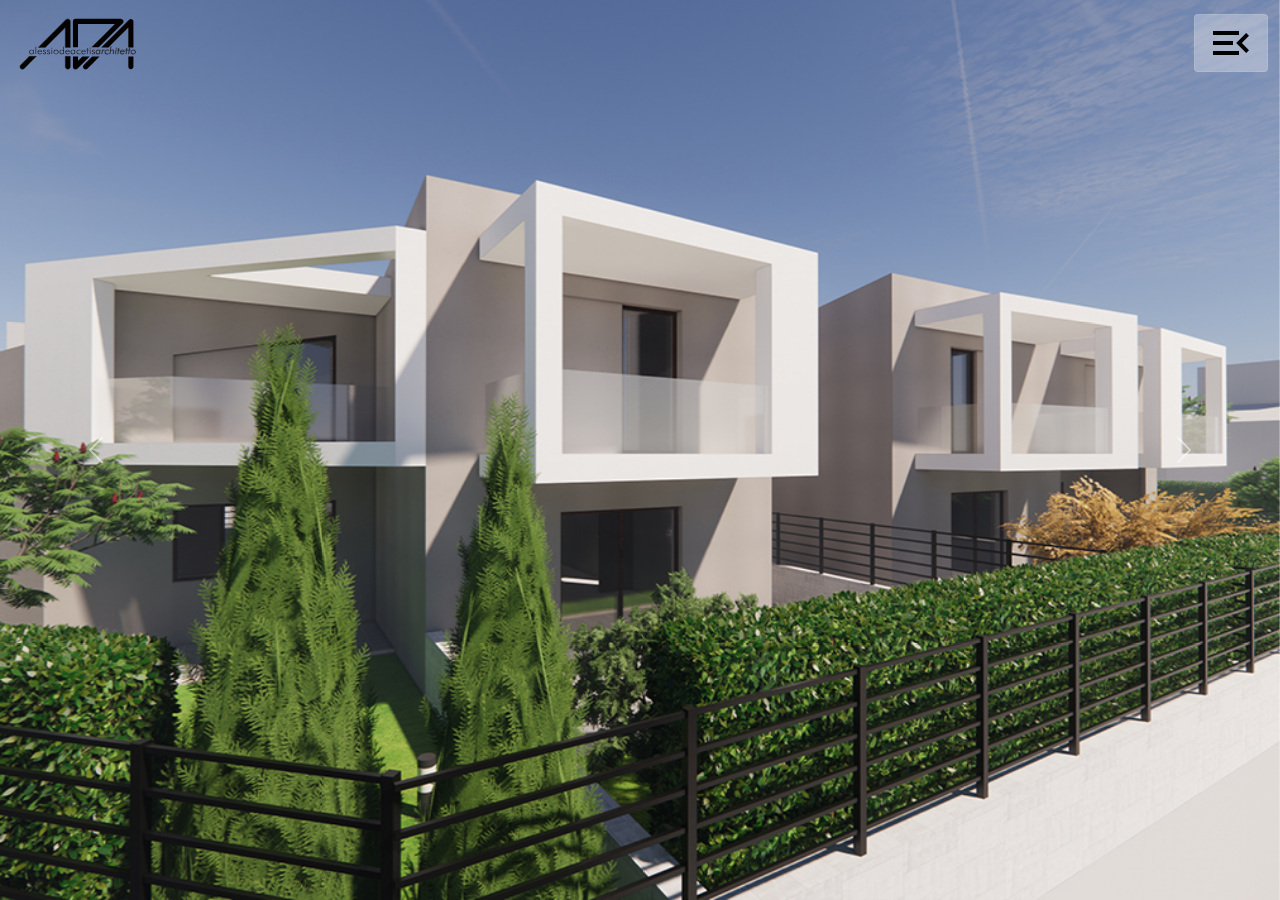
<file: index.html>
<!doctype html>
<html lang="it">
  <head>
    <meta charset="utf-8">
    <meta name="viewport" content="width=device-width, initial-scale=1">
    
    <!--<link href="https://cdn.jsdelivr.net/npm/bootstrap@5.1.1/dist/css/bootstrap.min.css" rel="stylesheet" integrity="sha384-F3w7mX95PdgyTmZZMECAngseQB83DfGTowi0iMjiWaeVhAn4FJkqJByhZMI3AhiU" crossorigin="anonymous">
    -->
    <link rel="stylesheet" type="text/css" href="bootstrap/css/bootstrap.css">
    <link rel="stylesheet" type="text/css" href="css/index.css">
    <link rel="preconnect" href="https://fonts.googleapis.com">
    <link rel="preconnect" href="https://fonts.gstatic.com" crossorigin>
    <link href="https://fonts.googleapis.com/css2?family=Montserrat:wght@500&display=swap" rel="stylesheet">
    <title>studio ADA</title>
  </head>
<body>
<!-------------------------------  NAVBAR  -------------------------------------->
    <nav id="miaNavbar" class="navbar navbar-dark bg-dark fixed-top">
        <div class="container-fluid">
          <a class="navbar-brand" href="index.html">
            <img src="images/Logo ADA.svg" width="140" class="me-3"></a>
          <button class="navbar-toggler" type="button" data-bs-toggle="offcanvas" data-bs-target="#offcanvasNavbar" aria-controls="offcanvasNavbar">
            <img src="images/icons/menu.svg">
          </button>
          <div class="offcanvas offcanvas-end" tabindex="-1" id="offcanvasNavbar" aria-labelledby="offcanvasNavbarLabel">
            <div class="offcanvas-header">
              <h5 class="offcanvas-title" id="offcanvasNavbarLabel">STUDIO ADA</h5>
              <button type="button" class="btn-close btn-close-white text-reset" data-bs-dismiss="offcanvas" aria-label="Close"></button>
            </div>
            <div class="offcanvas-body">
              <ul class="navbar-nav justify-content-end flex-grow-1 pe-3">
                <li class="nav-item">
                  <a class="nav-link active" aria-current="page" href="index.html">HOME</a>
                </li>
                <li class="nav-item">
                  <a class="nav-link" href="projects.html">PROGETTI</a>
                </li>
                <li class="nav-item">
                    <a class="nav-link" href="about.html">STUDIO</a>
                </li>
                <li class="nav-item">
                    <a class="nav-link" href="contacts.html">CONTATTI</a>
                </li>
            </div>
          </div>
        </div>
      </nav>

<!-------------------------------  CAROUSEL  -------------------------------------->
<div id="carouselExampleFade" class="carousel slide carousel-fade" data-bs-ride="carousel">
    <div class="carousel-inner">
      <div class="carousel-item active">
        <img src="images/land5.jpg" class="d-block w-100" alt="not found">
      </div>
      <div class="carousel-item">
        <img src="images/land2.jpg" class="d-block w-100" alt="not found">
      </div>
      <div class="carousel-item">
        <img src="images/land3.jpg" class="d-block w-100" alt="not found">
      </div>
      <div class="carousel-item">
        <img src="images/land4.jpg" class="d-block w-100" alt="not found">
      </div>
    </div>
    <button class="carousel-control-prev" type="button" data-bs-target="#carouselExampleFade" data-bs-slide="prev">
      <span class="carousel-control-prev-icon" aria-hidden="true"></span>
      <span class="visually-hidden">Previous</span>
    </button>
    <button class="carousel-control-next" type="button" data-bs-target="#carouselExampleFade" data-bs-slide="next">
      <span class="carousel-control-next-icon" aria-hidden="true"></span>
      <span class="visually-hidden">Next</span>
    </button>
  </div>

<!------------------------------- FOOTER   --------------------------------------------->
<div id="footer" class="container-fluid">
    <h2>Studio di Architettura ADA</h2>
    <h4>Architetto Alessio De Acetis</h4>
    <a class="contacts" href="https://goo.gl/maps/tKF3xkt3KVui4APU7"><img src="images/icons/IconMap.svg">Piazzale dello sport, 6, 00040, Marino(RM)</a>
    <a class="contacts" href="tel:0688653454"><img src="images/icons/IconCall.svg">0688653454</a>
    <a class="contacts" href="tel:3470730661"><img src="images/icons/IconPhone.svg">3470730661</a>
    <a class="contacts" href="mailto:Alessiodeacetis@libero.it"><img src="images/icons/IconEmail.svg">Alessiodeacetis@libero.it</a>
    <!-- <a href="#"><img class="social" src="images/icons/instagram.png"></a> -->
    <a href="https://it-it.facebook.com/people/ADASTUDIO/100063597727096/"><img class="social" src="images/icons/facebook.png"></a>
    <!-- <a href="#"><img class="social" src="images/icons/youtube.png"></a> -->
    <a href="https://wa.me/393470730661"><img class="social" src="images/icons/whatsapp.png"></a>
</div>

    <script src="bootstrap/js/bootstrap.bundle.js"></script>

  </body>
</html>
</file>
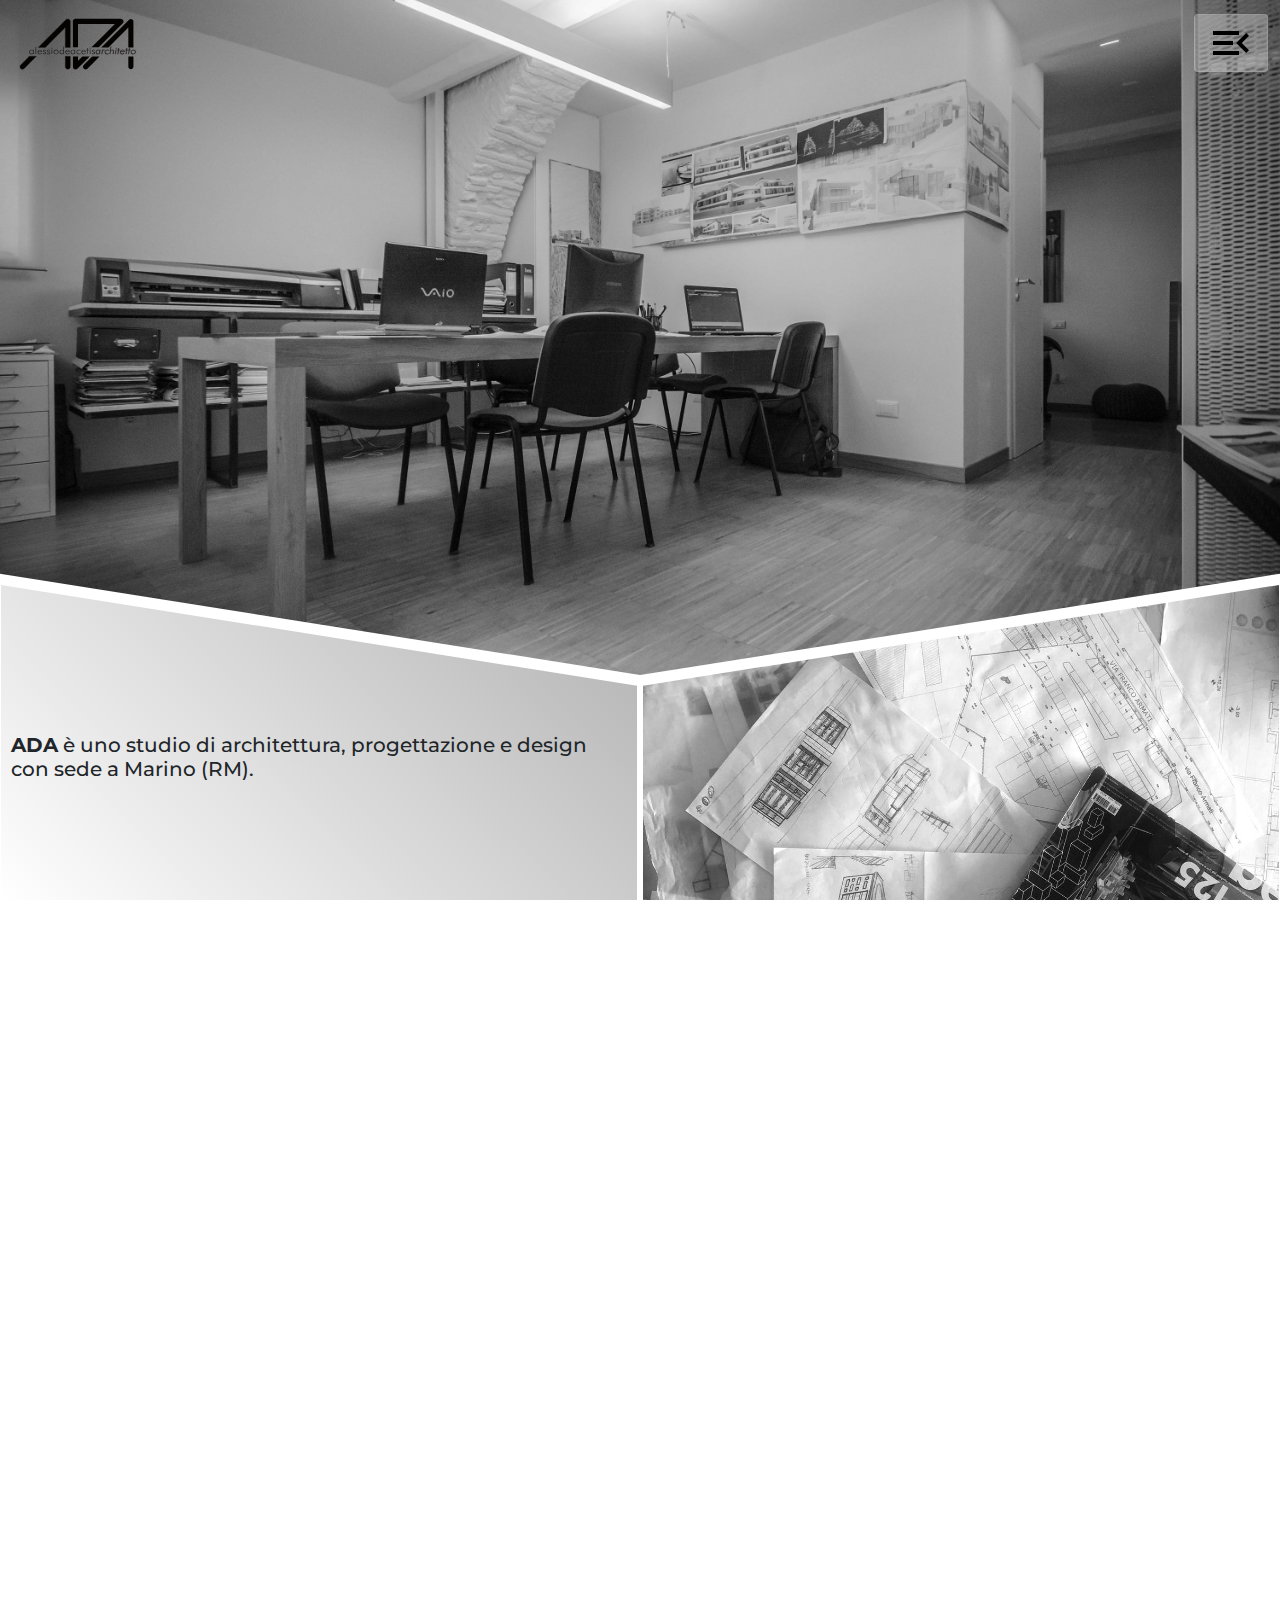
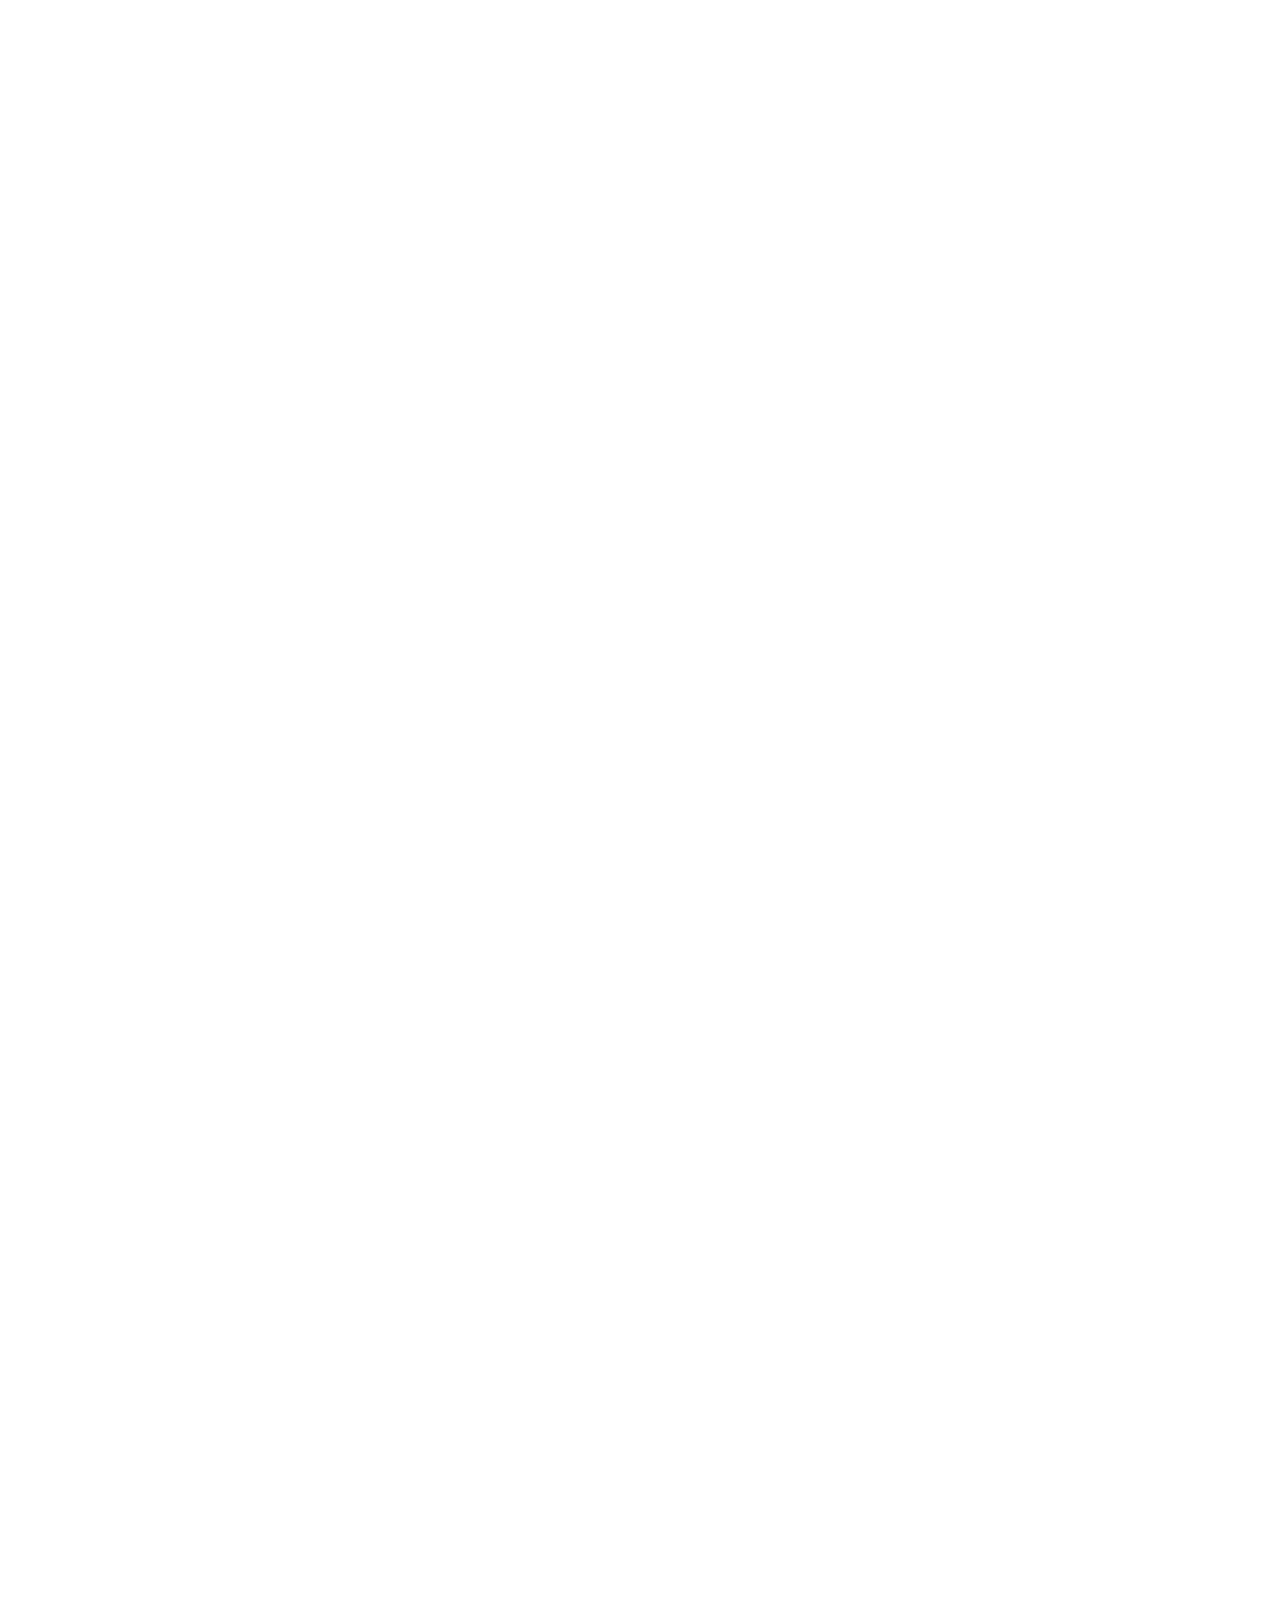
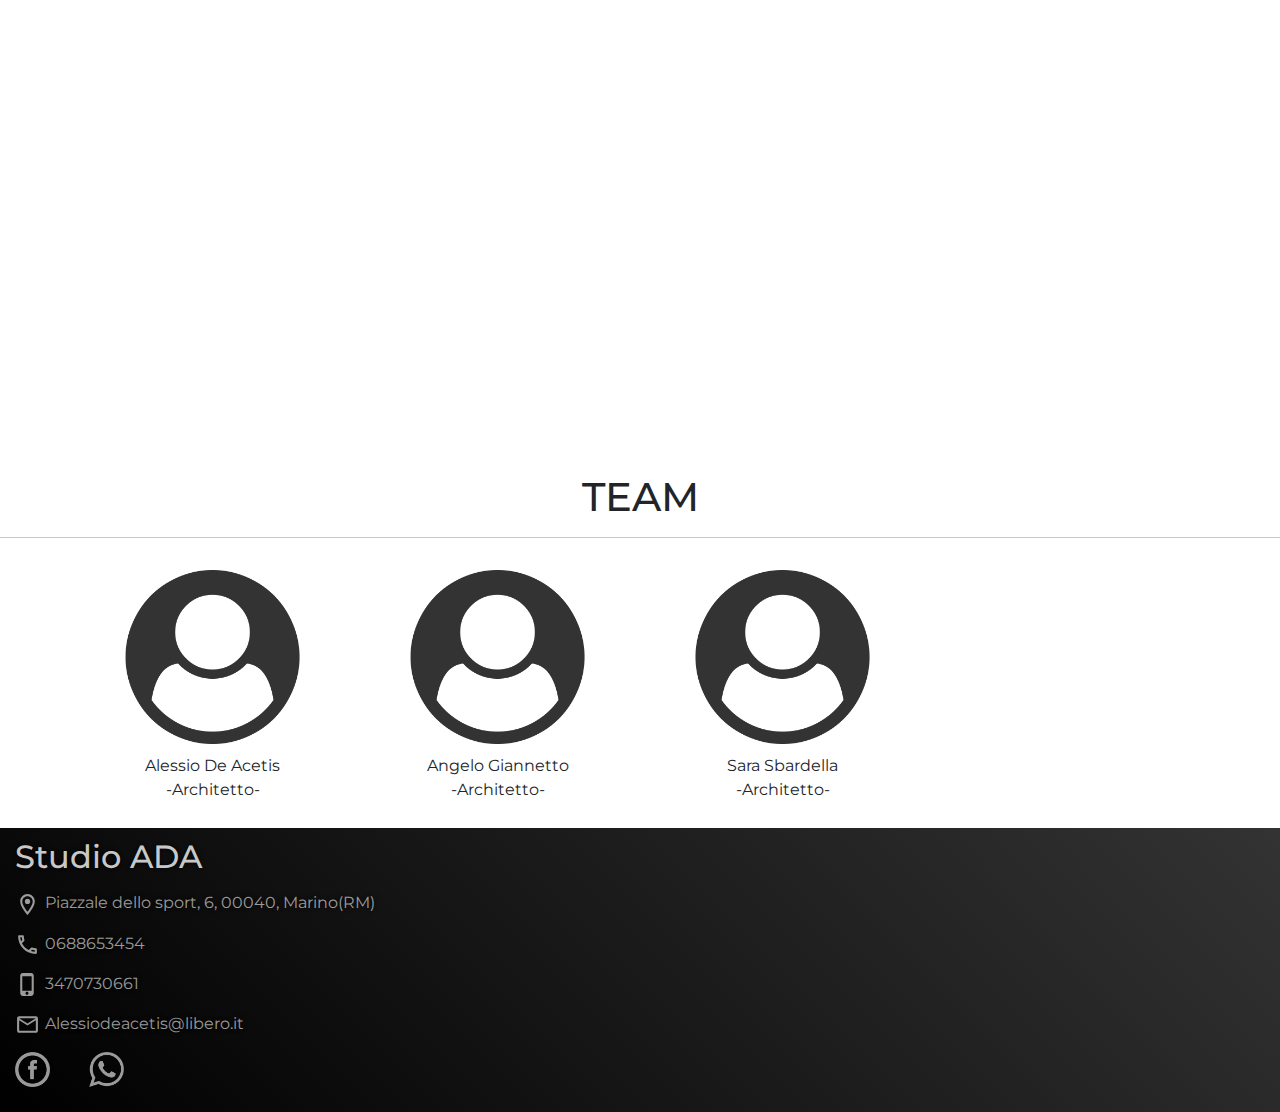
<file: about.html>
<!doctype html>
<html lang="it">
  <head>
    <meta charset="utf-8">
    <meta name="viewport" content="width=device-width, initial-scale=1">
    
    <link rel="stylesheet" type="text/css" href="bootstrap/css/bootstrap.css">
    <link rel="stylesheet" type="text/css" href="css/about.css">
    <link rel="preconnect" href="https://fonts.googleapis.com">
    <link rel="preconnect" href="https://fonts.gstatic.com" crossorigin>
    <link href="https://fonts.googleapis.com/css2?family=Montserrat:wght@500&display=swap" rel="stylesheet">

    <title>studio ADA</title>
  </head>
<body>
<!-------------------------------  NAVBAR  -------------------------------------->
<nav id="miaNavbar" class="navbar navbar-dark bg-dark fixed-top">
  <div class="container-fluid">
    <a class="navbar-brand" href="index.html">
      <img src="images/Logo ADA.svg" width="140" class="me-3"></a>
    <button class="navbar-toggler" type="button" data-bs-toggle="offcanvas" data-bs-target="#offcanvasNavbar" aria-controls="offcanvasNavbar">
      <img src="images/icons/menu.svg">
    </button>
    <div class="offcanvas offcanvas-end" tabindex="-1" id="offcanvasNavbar" aria-labelledby="offcanvasNavbarLabel">
      <div class="offcanvas-header">
        <h5 class="offcanvas-title" id="offcanvasNavbarLabel">STUDIO ADA</h5>
        <button type="button" class="btn-close btn-close-white text-reset" data-bs-dismiss="offcanvas" aria-label="Close"></button>
      </div>
      <div class="offcanvas-body">
        <ul class="navbar-nav justify-content-end flex-grow-1 pe-3">
          <li class="nav-item">
            <a class="nav-link" aria-current="page" href="index.html">HOME</a>
          </li>
          <li class="nav-item">
            <a class="nav-link" href="projects.html">PROGETTI</a>
          </li>
          <li class="nav-item">
              <a class="nav-link active" href="about.html">STUDIO</a>
          </li>
          <li class="nav-item">
              <a class="nav-link" href="contacts.html">CONTATTI</a>
          </li>
      </div>
    </div>
  </div>
</nav>

<!--------------MAIN------------------>
<div class="container-fluid" id="banner"></div>
<section id="presentazione-container">
  <div id="presentazione-sx">
    <h5><strong>ADA</strong> è uno studio di architettura, progettazione e design con sede a Marino (RM).</h5>
  </div>  
  <div id="presentazione-dx"></div>  
</section>

  <article class="description scrolling">
  <p>
    L’architetto Alessio De Acetis  ha fondato lo studio nel 2010 
    con la convinzione che l'architettura fosse una disciplina globale.
    <br>
    <br>
    Lo studio è composto da un team di professionisti che lavora insieme allo
     sviluppo di progetti unici e riconoscibili.
    Dopo 10 anni di esperienza e più di 100 progetti siamo specializzati nella
     progettazione di case, ville e appartamenti; ristrutturazioni interne ed esterne.
    <br>
    <br>
    <strong>Ci concentriamo sulla qualità di una emozione, da scoprire in 
      uno spazio tra materia, luce, colori e natura.</strong>
  </p>
  </article>

  <article class="description scrolling">
  <p>
    L’ Architettura è, per noi, una disciplina completa e centrale per l’uomo. Ogni aspetto 
    che ci circonda è Architettura ed è per questo che ne studiamo tutti i parametri progettuali
     e architettonici per raggiungere la migliore <strong>armonia, coerenza e semplicità</strong>.
     <br><br>
    La nostra identità è legata alla qualità delle nostre realizzazioni; ci concentriamo sui
     dettagli e la cura dello sviluppo completo dell’idea.
     <br>
     <strong>Ciò che nasce solo come un'idea, con impegno e perseveranza, 
       si sviluppa fino a diventare una realtà, uno spazio o un oggetto</strong>. 
      <br><br>
    Nei nostri progetti poniamo attenzione agli aspetti ambientali quali la posizione geografica,
     il percorso del sole, la disponibilità di risorse naturali come il vento, l’acqua e il verde.
      Inoltre poniamo particolare attenzione al rispetto delle tradizioni locali per creare architetture
       dall'alto livello di comfort. Inseriamo Il verde nei progetti come parte integrante in quanto 
       qualifica e rende sostenibile un fabbricato di qualsiasi dimensione, rendendo il costruito meno 
       impattante e garantendo una qualità architettonica-progettuale.
  </p>
  </article>

  <article class= "container-lg description-3D scrolling">
    <img src="images/studio3.jpg" width="100%">
      <p>Utilizziamo metodi efficienti per comunicare le nostre idee e le nostre realizzazioni come
        i modelli 3D, strumento indispensabile per i clienti al fine di comprendere
        l’architettura in realizzazione. Inoltre forniamo dei video che permettono di avere
        una visione a 360° del progetto e consentono di verificarne l'insieme in tutte le sue parti.
      </p>
  </article>

  <section id="team">
    <h1>TEAM</h1>
    <hr>
    <div class="container-lg">
      <div class="row">
        <div class="col-6 col-md-4 col-lg-3 my-3">
          <div class="container-lavoratore">
          <img src="images/placeholder utente.png" width=100% alt="img not found">
          <p>Alessio De Acetis <br> -Architetto-</p>
          </div>
        </div>
        
        <div class="col-6 col-md-4 col-lg-3 my-3">
          <div class="container-lavoratore">
          <img src="images/placeholder utente.png" width=100% alt="img not found">
          <p>Angelo Giannetto <br> -Architetto-</p>
          </div>
        </div>
        <div class="col-6 col-md-4 col-lg-3 my-3">
          <div class="container-lavoratore">
          <img src="images/placeholder utente.png" width=100% alt="img not found">
          <p>Sara Sbardella<br> -Architetto-</p>
          </div>
        </div>

        <!--
        <div class="col-6 col-md-4 col-lg-3 my-3">
          <div class="container-lavoratore">
          <img src="images/placeholder utente.png" width=100% alt="img not found">
          <p>Architetto Alessio De Acetis</p>
          </div>
        </div>
        <div class="col-6 col-md-4 col-lg-3 my-3">
          <div class="container-lavoratore">
          <img src="images/placeholder utente.png" width=100% alt="img not found">
          <p>Architetto Alessio De Acetis</p>
          </div>
        </div>
        <div class="col-6 col-md-4 col-lg-3 my-3">
          <div class="container-lavoratore">
          <img src="images/placeholder utente.png" width=100% alt="img not found">
          <p>Architetto Alessio De Acetis</p>
          </div>
        </div>
      </div>
    </div>

    -->
    
  </section>


  <div id="footer" class="container-fluid">
    <h2>Studio ADA</h2>
    <a class="contacts" href="https://goo.gl/maps/tKF3xkt3KVui4APU7"><img src="images/icons/IconMap.svg">Piazzale dello sport, 6, 00040, Marino(RM)</a>
    <a class="contacts" href="tel:0688653454"><img src="images/icons/IconCall.svg">0688653454</a>
    <a class="contacts" href="tel:3470730661"><img src="images/icons/IconPhone.svg">3470730661</a>
    <a class="contacts" href="mailto:Alessiodeacetis@libero.it"><img src="images/icons/IconEmail.svg">Alessiodeacetis@libero.it</a>
    <!-- <a href="#"><img class="social" src="images/icons/instagram.png"></a> -->
    <a href="https://it-it.facebook.com/people/ADASTUDIO/100063597727096/"><img class="social" src="images/icons/facebook.png"></a>
    <!-- <a href="#"><img class="social" src="images/icons/youtube.png"></a> -->
    <a href="https://wa.me/393470730661"><img class="social" src="images/icons/whatsapp.png"></a>
</div>


  <script src="bootstrap/js/bootstrap.bundle.js"></script>
  <script src="js/navbar-scroll.js"></script>
  <script src="js/scroll-animation.js"></script>

</body>
</html>
</file>
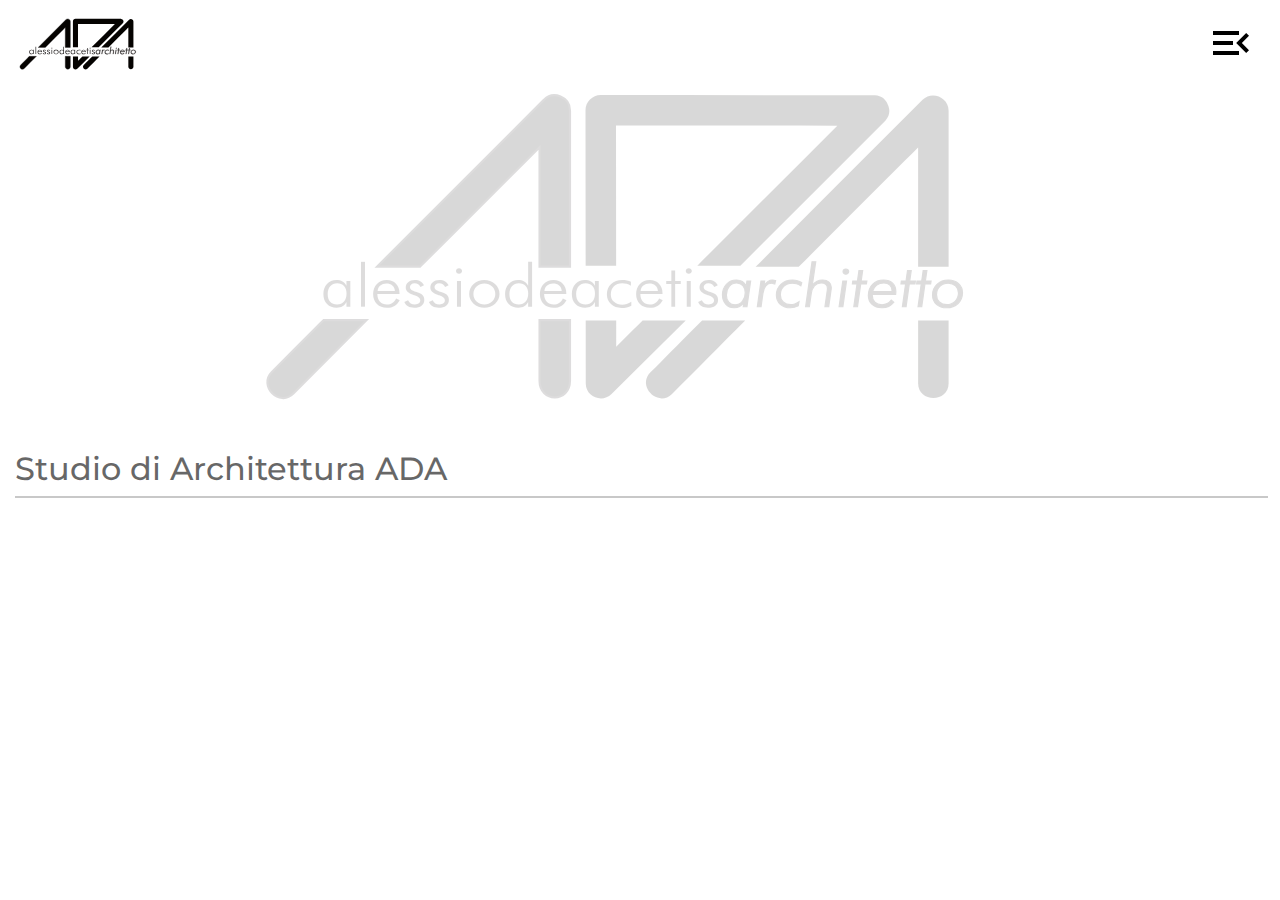
<file: contacts.html>
<!doctype html>
<html lang="it">
  <head>
    <meta charset="utf-8">
    <meta name="viewport" content="width=device-width, initial-scale=1">
    
    <link rel="stylesheet" type="text/css" href="bootstrap/css/bootstrap.css">
    <link rel="stylesheet" type="text/css" href="css/contacts.css">
    <link rel="preconnect" href="https://fonts.googleapis.com">
    <link rel="preconnect" href="https://fonts.gstatic.com" crossorigin>
    <link href="https://fonts.googleapis.com/css2?family=Montserrat:wght@500&display=swap" rel="stylesheet">

    <title>studio ADA</title>
  </head>
<body>
<!-------------------------------  NAVBAR  -------------------------------------->
<nav id="miaNavbar" class="navbar navbar-dark bg-dark fixed-top">
  <div class="container-fluid">
    <a class="navbar-brand" href="index.html">
      <img src="images/Logo ADA.svg" width="140" class="me-3"></a>
    <button class="navbar-toggler" type="button" data-bs-toggle="offcanvas" data-bs-target="#offcanvasNavbar" aria-controls="offcanvasNavbar">
      <img src="images/icons/menu.svg">
    </button>
    <div class="offcanvas offcanvas-end" tabindex="-1" id="offcanvasNavbar" aria-labelledby="offcanvasNavbarLabel">
      <div class="offcanvas-header">
        <h5 class="offcanvas-title" id="offcanvasNavbarLabel">STUDIO ADA</h5>
        <button type="button" class="btn-close btn-close-white text-reset" data-bs-dismiss="offcanvas" aria-label="Close"></button>
      </div>
      <div class="offcanvas-body">
        <ul class="navbar-nav justify-content-end flex-grow-1 pe-3">
          <li class="nav-item">
            <a class="nav-link" aria-current="page" href="index.html">HOME</a>
          </li>
          <li class="nav-item">
            <a class="nav-link" href="projects.html">PROGETTI</a>
          </li>
          <li class="nav-item">
              <a class="nav-link" href="about.html">STUDIO</a>
          </li>
          <li class="nav-item">
              <a class="nav-link active" href="contacts.html">CONTATTI</a>
          </li>
      </div>
    </div>
  </div>
</nav>


  <div class="container-fluid" id="spacer">
     <img src="images/Logo ADA.svg" alt="immagine non trovata">
  </div>

<!------------------------------- CARD   --------------------------------------------->
<div id="footer" class="container-fluid">
    <h2>Studio di Architettura ADA</h2>
    <hr id="line">
    <div id="innerFooter">
      <a class="contacts" href="https://goo.gl/maps/tKF3xkt3KVui4APU7"><img src="images/icons/NeroIconMap.svg">Piazzale dello sport, 6, 00040, Marino(RM)</a>
      <a class="contacts" href="tel:0688653454"><img src="images/icons/NeroIconCall.svg">0688653454</a>
      <a class="contacts" href="tel:3470730661"><img src="images/icons/NeroIconPhone.svg">3470730661</a>
      <a class="contacts" href="mailto:Alessiodeacetis@libero.it"><img src="images/icons/NeroIconEmail.svg">Alessiodeacetis@libero.it</a>
      <!-- <a href="#"><img class="social" src="images/icons/Neroinstagram.png"></a> -->
      <a href="https://it-it.facebook.com/people/ADASTUDIO/100063597727096/"><img class="social" src="images/icons/Nerofacebook.png"></a>
      <!-- <a href="#"><img class="social" src="images/icons/Neroyoutube.png"></a> -->
      <a href="https://wa.me/393470730661"><img class="social" src="images/icons/Nerowhatsapp.png"></a>
    </div>
    
    </div>
</div>

    <script src="bootstrap/js/bootstrap.bundle.js"></script>

  </body>
</html>
</file>
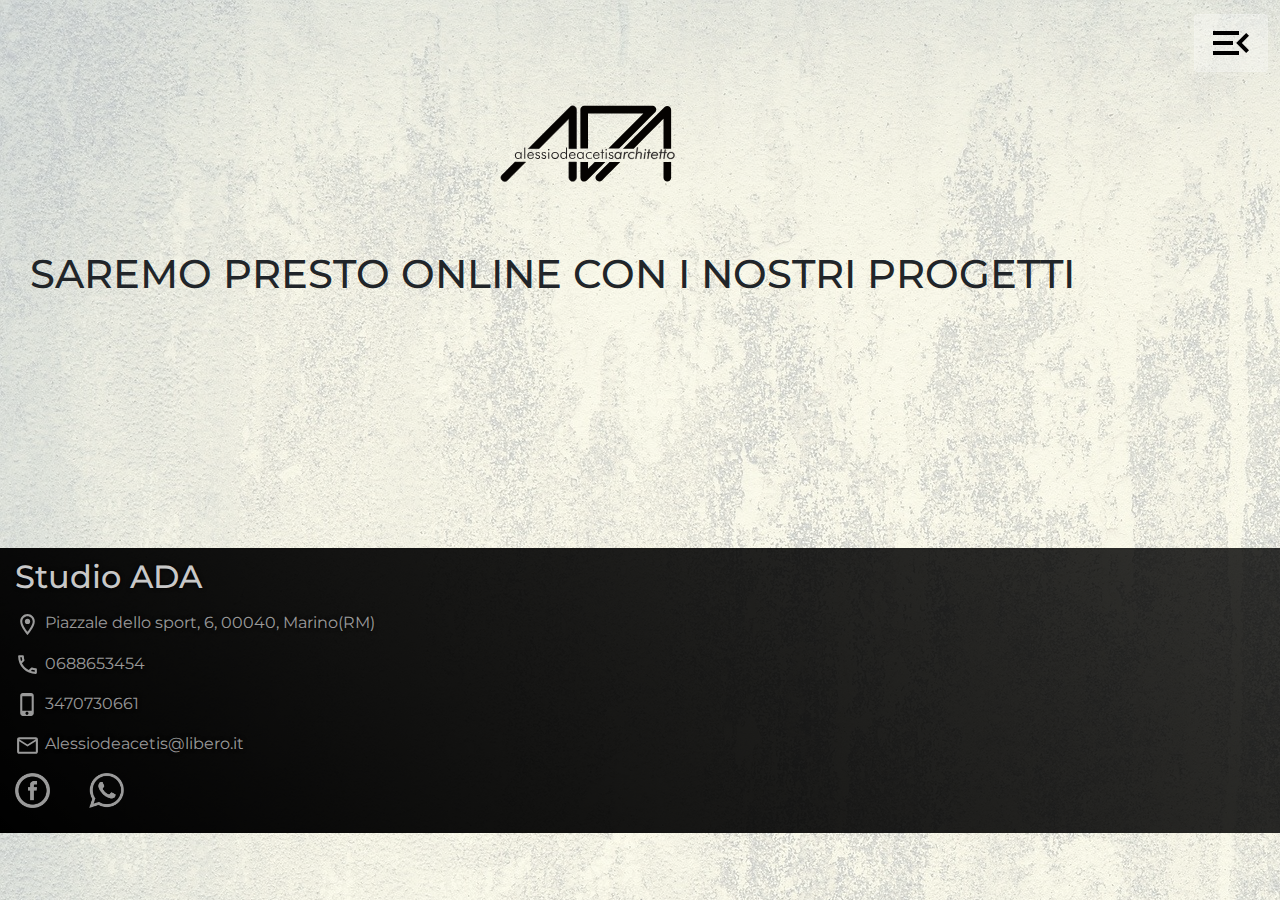
<file: projects.html>
<!doctype html>
<html lang="it">
  <head>
    <meta charset="utf-8">
    <meta name="viewport" content="width=device-width, initial-scale=1">
    
    <link rel="stylesheet" type="text/css" href="bootstrap/css/bootstrap.css">
    <link rel="stylesheet" type="text/css" href="css/projects.css">
    <link rel="preconnect" href="https://fonts.googleapis.com">
    <link rel="preconnect" href="https://fonts.gstatic.com" crossorigin>
    <link href="https://fonts.googleapis.com/css2?family=Montserrat:wght@500&display=swap" rel="stylesheet">

    <title>studio ADA</title>
  </head>
<body>
<!----------  NAVBAR---------------->
<nav id="miaNavbar" class="navbar navbar-dark bg-dark fixed-top">
  <div class="container-fluid">
    <a class="navbar-brand" href="index.html">
      <img class="logo" src="images/Logo ADA.svg" width="140" class="me-3"></a>
    <button class="navbar-toggler" type="button" data-bs-toggle="offcanvas" data-bs-target="#offcanvasNavbar" aria-controls="offcanvasNavbar">
      <img src="images/icons/menu.svg">
    </button>
    <div class="offcanvas offcanvas-end" tabindex="-1" id="offcanvasNavbar" aria-labelledby="offcanvasNavbarLabel">
      <div class="offcanvas-header">
        <h5 class="offcanvas-title" id="offcanvasNavbarLabel">STUDIO ADA</h5>
        <button type="button" class="btn-close btn-close-white text-reset" data-bs-dismiss="offcanvas" aria-label="Close"></button>
      </div>
      <div class="offcanvas-body">
        <ul class="navbar-nav justify-content-end flex-grow-1 pe-3">
          <li class="nav-item">
            <a class="nav-link" aria-current="page" href="index.html">HOME</a>
          </li>
          <li class="nav-item">
            <a class="nav-link active" href="projects.html">PROGETTI</a>
          </li>
          <li class="nav-item">
              <a class="nav-link" href="about.html">STUDIO</a>
          </li>
          <li class="nav-item">
              <a class="nav-link" href="contacts.html">CONTATTI</a>
          </li>
      </div>
    </div>
  </div>
</nav>
<!----------  PROJECTS ---------------->
<h1 style="display: block; margin: 250px 30px;">SAREMO PRESTO ONLINE CON I NOSTRI PROGETTI</h1>
<!--
<div id="spacer"></div>
<div class="container-lg">
  <div class="row">
    <div class="col-sm-12 col-md-6 col-lg-4 my-3 scrolling">
      <div class="container-progetti">
        <a href="projects/progetto1.html">
        <div class="overlay">
        <h6>PROGETTO 1</h6>
        <p>-Roma-</p>
      </div>
      </a>
      <img src="images/land1.png" width=100% alt="img not found">
      </div>
    </div>
    <div class="col-sm-12 col-md-6 col-lg-4 my-3 scrolling">
      <div class="container-progetti">
        <a href="projects/progetto1.html">
        <div class="overlay">
          <h6>PROGETTO 2</h6>
          <p>-Roma-</p>
        </div>
      </a>
        <img src="images/land2.jpg" width=100% alt="img not found">
        </div>
    </div>
    <div class="col-sm-12 col-md-6 col-lg-4 my-3 scrolling">
      <div class="container-progetti">
      <a href="projects/progetto1.html">
          <div class="overlay">
          <h6>PROGETTO 3</h6>
          <p>-Roma-</p>
        </div>
      </a>
        <img src="images/land5.jpg" width=100% alt="img not found">
        </div>
    </div>
    <div class="col-sm-12 col-md-6 col-lg-4 my-3 scrolling">
      <div class="container-progetti">
        <a href="projects/progetto1.html">
        <div class="overlay">
        <h6>PROGETTO 4</h6>
        <p>-Roma-</p>
      </div>
      </a>
      <img src="images/land1.png" width=100% alt="img not found">
      </div>
    </div>
    <div class="col-sm-12 col-md-6 col-lg-4 my-3 scrolling">
      <div class="container-progetti">
        <a href="projects/progetto1.html">
        <div class="overlay">
          <h6>PROGETTO 5</h6>
          <p>-Roma-</p>
        </div>
      </a>
        <img src="images/land2.jpg" width=100% alt="img not found">
        </div>
    </div>
    <div class="col-sm-12 col-md-6 col-lg-4 my-3 scrolling">
      <div class="container-progetti">
      <a href="projects/progetto1.html">
          <div class="overlay">
          <h6>PROGETTO 6</h6>
          <p>-Roma-</p>
        </div>
      </a>
        <img src="images/land5.jpg" width=100% alt="img not found">
        </div>
    </div>
    
    </div>

</div>

-->



  <div id="footer" class="container-fluid">
    <h2>Studio ADA</h2>
    <a class="contacts" href="https://goo.gl/maps/tKF3xkt3KVui4APU7"><img src="images/icons/IconMap.svg">Piazzale dello sport, 6, 00040, Marino(RM)</a>
    <a class="contacts" href="tel:0688653454"><img src="images/icons/IconCall.svg">0688653454</a>
    <a class="contacts" href="tel:3470730661"><img src="images/icons/IconPhone.svg">3470730661</a>
    <a class="contacts" href="mailto:Alessiodeacetis@libero.it"><img src="images/icons/IconEmail.svg">Alessiodeacetis@libero.it</a>
    <!-- <a href="#"><img class="social" src="images/icons/instagram.png"></a> -->
    <a href="https://it-it.facebook.com/people/ADASTUDIO/100063597727096/"><img class="social" src="images/icons/facebook.png"></a>
    <!-- <a href="#"><img class="social" src="images/icons/youtube.png"></a> -->
    <a href="https://wa.me/393470730661"><img class="social" src="images/icons/whatsapp.png"></a>
</div>

  <script src="bootstrap/js/bootstrap.bundle.js"></script>
  <script src="js/progetti-navbar-scroll.js"></script>
  <script src="js/scroll-animation.js"></script>

</body>
</html>
</file>
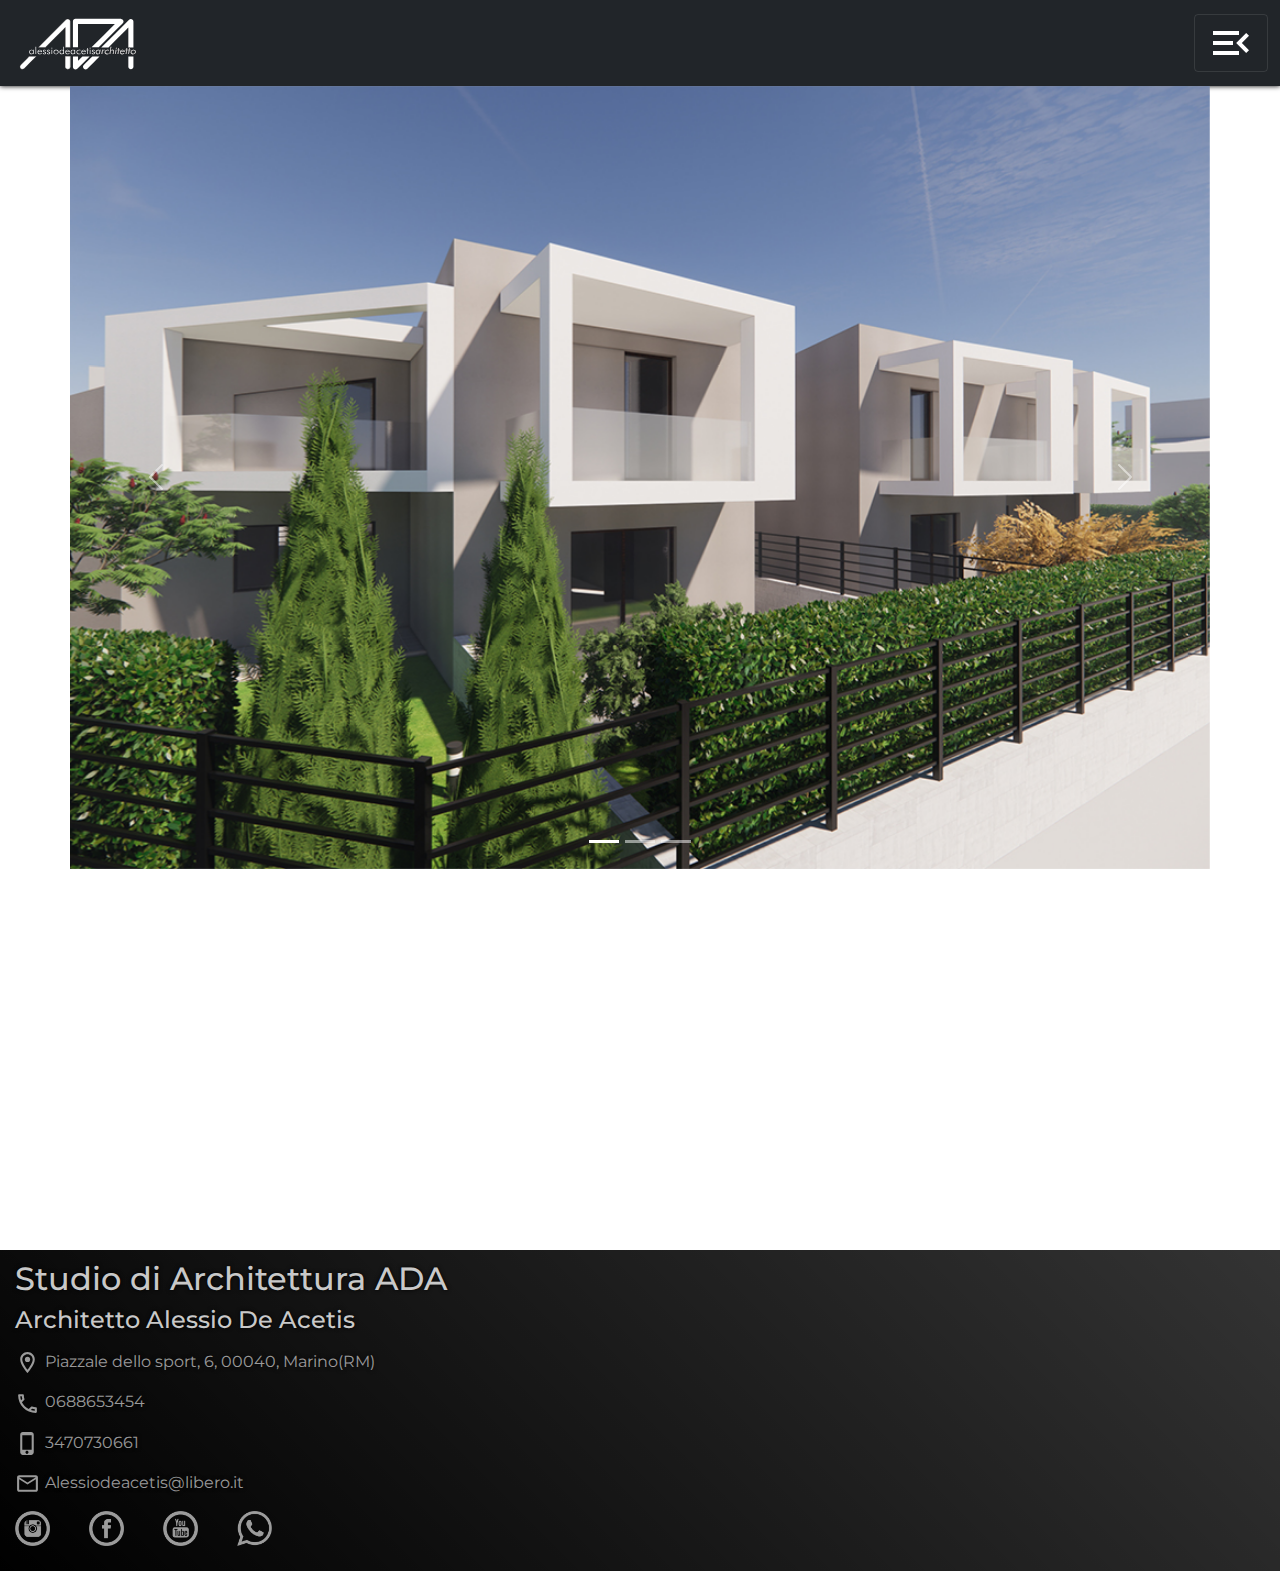
<file: projects/progetto1.html>
<!doctype html>
<html lang="it">
  <head>
    <meta charset="utf-8">
    <meta name="viewport" content="width=device-width, initial-scale=1">
    
    <!--<link href="https://cdn.jsdelivr.net/npm/bootstrap@5.1.1/dist/css/bootstrap.min.css" rel="stylesheet" integrity="sha384-F3w7mX95PdgyTmZZMECAngseQB83DfGTowi0iMjiWaeVhAn4FJkqJByhZMI3AhiU" crossorigin="anonymous">
    -->
    <link rel="stylesheet" type="text/css" href="../bootstrap/css/bootstrap.css">
    <link rel="stylesheet" type="text/css" href="progetto1.css">
    <link rel="preconnect" href="https://fonts.googleapis.com">
    <link rel="preconnect" href="https://fonts.gstatic.com" crossorigin>
    <link href="https://fonts.googleapis.com/css2?family=Montserrat:wght@500&display=swap" rel="stylesheet">
    <title>PROGETTO 1</title>
  </head>
<body>
<!-------------------------------  NAVBAR  -------------------------------------->
    <nav id="miaNavbar" class="navbar navbar-dark bg-dark">
        <div class="container-fluid">
          <a class="navbar-brand" href="../index.html">
            <img src="../images/Logo ADA-bianco.svg" width="140" class="me-3"></a>
          <button class="navbar-toggler" type="button" data-bs-toggle="offcanvas" data-bs-target="#offcanvasNavbar" aria-controls="offcanvasNavbar">
            <img src="../images/icons/menu-bianco.svg">
          </button>
          <div class="offcanvas offcanvas-end" tabindex="-1" id="offcanvasNavbar" aria-labelledby="offcanvasNavbarLabel">
            <div class="offcanvas-header">
              <h5 class="offcanvas-title" id="offcanvasNavbarLabel">STUDIO ADA</h5>
              <button type="button" class="btn-close btn-close-white text-reset" data-bs-dismiss="offcanvas" aria-label="Close"></button>
            </div>
            <div class="offcanvas-body">
              <ul class="navbar-nav justify-content-end flex-grow-1 pe-3">
                <li class="nav-item">
                  <a class="nav-link" aria-current="page" href="../index.html">HOME</a>
                </li>
                <li class="nav-item">
                  <a class="nav-link" href="../projects.html">PROGETTI</a>
                </li>
                <li class="nav-item">
                    <a class="nav-link" href="../about.html">STUDIO</a>
                </li>
                <li class="nav-item">
                    <a class="nav-link" href="../contacts.html">CONTATTI</a>
                </li>
            </div>
          </div>
        </div>
      </nav>

<!-------------------------------  CAROUSEL  -------------------------------------->
<div class="container-lg p-0">
    <div id="carouselExampleFade" class="carousel slide carousel-fade" data-bs-ride="carousel">
    <div class="carousel-indicators">
        <button type="button" data-bs-target="#carouselExampleFade" data-bs-slide-to="0" class="active" aria-current="true" aria-label="Slide 1">
        </button>
        <button type="button" data-bs-target="#carouselExampleFade" data-bs-slide-to="1" aria-label="Slide 2"></button>
        <button type="button" data-bs-target="#carouselExampleFade" data-bs-slide-to="2" aria-label="Slide 3"></button>
    </div>
    <div class="carousel-inner">
      <div class="carousel-item active">
        <img src="../images/land5.jpg" class="d-block w-100" alt="not found">
      </div>
      <div class="carousel-item">
        <img src="../images/land2.jpg" class="d-block w-100" alt="not found">
      </div>
      <div class="carousel-item">
        <img src="../images/land3.jpg" class="d-block w-100" alt="not found">
      </div>
    </div>
    <button class="carousel-control-prev" type="button" data-bs-target="#carouselExampleFade" data-bs-slide="prev">
      <span class="carousel-control-prev-icon" aria-hidden="true"></span>
      <span class="visually-hidden">Previous</span>
    </button>
    <button class="carousel-control-next" type="button" data-bs-target="#carouselExampleFade" data-bs-slide="next">
      <span class="carousel-control-next-icon" aria-hidden="true"></span>
      <span class="visually-hidden">Next</span>
    </button>
  </div>
</div>

<!------------DESCRIZIONE PROGETTO--------->
<div class="container-lg">
    <div class="row my-5">
    <div class="col-sm-3 ms-2 scrolling">
        <h4>DATA</h4>
        <p>2021</p>
        <h4>STATO</h4>
        <p>progetto</p>
        <h4>CLIENTE</h4>
        <p>da definire</p>
    </div>
    <div class="col-sm-8 ms-2 scrolling">
        <h4>PROGETTO NUMERO 1</h4>
        <h6>Alessio De Acetis, Leandro Moltisanti</h6>
        <br>
        <h4>DESCRIZIONE</h4>
        <p>Lorem ipsum dolor sit amet, consectetur adipiscing elit, sed do eiusmod tempor incididunt
             ut labore et dolore magna aliqua. Ut enim ad minim veniam, quis nostrud exercitation 
             ullamco laboris nisi ut aliquip ex ea commodo consequat. Duis aute irure dolor in reprehenderit
              in voluptate velit esse cillum dolore eu fugiat nulla pariatur. Excepteur sint occaecat
               cupidatat non proident, sunt in culpa qui officia deserunt mollit anim id est laborum.
        </p>
    </div>
</div>
</div>

<!------------------ FOOTER ----------------------->
<div id="footer" class="container-fluid">
    <h2>Studio di Architettura ADA</h2>
    <h4>Architetto Alessio De Acetis</h4>
    <a class="contacts" href="https://goo.gl/maps/tKF3xkt3KVui4APU7"><img src="../images/icons/IconMap.svg">Piazzale dello sport, 6, 00040, Marino(RM)</a>
    <a class="contacts" href="tel:0688653454"><img src="../images/icons/IconCall.svg">0688653454</a>
    <a class="contacts" href="tel:3470730661"><img src="../images/icons/IconPhone.svg">3470730661</a>
    <a class="contacts" href="mailto:Alessiodeacetis@libero.it"><img src="../images/icons/IconEmail.svg">Alessiodeacetis@libero.it</a>
    <a href="#"><img class="social" src="../images/icons/instagram.png"></a>
    <a href="#"><img class="social" src="../images/icons/facebook.png"></a>
    <a href="#"><img class="social" src="../images/icons/youtube.png"></a>
    <a href="https://wa.me/393470730661"><img class="social" src="../images/icons/whatsapp.png"></a>
</div>

    <script src="../bootstrap/js/bootstrap.bundle.js"></script>
    <script src="../js/scroll-animation.js"></script>

  </body>
</html>
</file>
<file: css/index.css>
body {
    font-family: 'Montserrat', sans-serif;
}
/******************* NAV**************************/
#miaNavbar{
    background-color: transparent !important;
}
.navbar-toggler{
    background-color: rgb(255,255,255,0.3);
}

#offcanvasNavbar {
    background-image: url('../images/bl2new.jpg');
    background-size: cover;
    background-position: center;
    box-shadow: 0 0 10px black;
}

.offcanvas-backdrop.show {
    opacity: 0;
}

.offcanvas-body {
    display:flex;
}

.offcanvas-title{
    color: rgb(255, 255, 255, 0.1);
    text-shadow: 0 0 2px white;
}

/****************** CAROUSEL***********************/

#carouselExampleFade img {
    height: 100vh;
    vertical-align:top;
    object-fit: cover;
    position: relative;
}

.carousel{
    position:fixed;
    width: 100%;
}

/********************FOOTER************************/

#footer {
    opacity: 0;
    background: linear-gradient(45deg, rgb(0, 0, 0, 1), rgb(0, 0, 0, 0));
    color: rgb(255, 255, 255, 0.9);
    text-shadow: 0 0 4px black;
    padding-top: 10px;
    padding-bottom: 10px;
    padding-left: 15px;
    position: absolute;
    z-index: 5;
    animation: 3s ease-in enter;
    animation-delay: 0.2s;
    animation-fill-mode: forwards;
}

#footer a {
    text-decoration: none;
    color: rgb(255, 255, 255, 0.6);
    transition: color .5s;
}

#footer img {
    opacity: 0.6;
    padding-right: 5px;
}
.contacts{
    display: block;
    margin: 15px 0;
}
.contacts img {
    
    width: 30px;
}
.social {
    padding-bottom: 15px;
    margin-right:30px;
    width:40px;
    transition: opacity .5s;
}

.social:hover {
    opacity:1 !important;
}

#footer a:hover{
    color: rgb(255, 255, 255, 1);
}
/********************** ANIMATIONS ****************************/
@keyframes enter {
    from {
        bottom: 20px;
        opacity: 0.05
    }
    25%{
        bottom: 0px;
        opacity: 0.3;
    }
    40%{
        bottom: 0px;
        opacity: 0.8;
    }
    65%{
        bottom: 0px;
        opacity: 1;
    }
    to {
        bottom: -100%;
        opacity: 1;
    }
}
</file>
<file: css/about.css>
body {
    font-family: 'Montserrat', sans-serif;
}
/******************* NAV**************************/
.navbar {
    background-color: transparent !important;
    transition: background-color 0.8s;
}
.navbar-toggler{
    background-color: rgb(255,255,255,0.3);
}

#offcanvasNavbar {
    background-image: url('../images/bl2new.jpg');
    background-size: cover;
    background-position: center;
    box-shadow: 0 0 10px black;
}

.offcanvas-backdrop.show {
    opacity: 0;
}

.offcanvas-body {
    display:flex;
}

.offcanvas-title{
    color: rgb(255, 255, 255, 0.1);
    text-shadow: 0 0 2px white;
}
.navColored{
    background-color: white !important;
    box-shadow: 0 0 5px black;
    transition: background-color 0.8s;
}

/**********MAIN*******************/
#banner{
    width: 100%;
    height: 75vh;
    background: black;
    background-image: url('../images/studio.jpg');
    background-size: cover;
    background-position: center;
    -webkit-clip-path: polygon(100% 0, 100% 85%, 50% 100%, 0 85%, 0 0);
    clip-path: polygon(100% 0, 100% 85%, 50% 100%, 0 85%, 0 0);
    animation: 1.5s linear banner;
    transition: background-image 1s;
}

#presentazione-container {
    display: flex;
}

#presentazione-sx {
    display: flex;
    align-items: center;
    background: linear-gradient(225deg, rgb(0,0,0,0.3) 1%, white);
    -webkit-clip-path: polygon(0 0, 100% 32%, 100% 100%, 0% 100%);
    clip-path: polygon(0 0, 100% 32%, 100% 100%, 0% 100%);
    width: 50%;
    height: 35vh;
    margin: -10vh 3px 5px 1px;
    position: relative;
    animation: 1.5s linear presentazione-sx;
}
#presentazione-sx h5 {
    margin: 30px 8px 1px 10px;
}

#presentazione-dx {
    display: inline-block;
    background: black;
    background-image: url('../images/studio2.jpg');
    background-size: cover;
    background-position: center;
    -webkit-clip-path: polygon(0 32%, 100% 0, 100% 100%, 0% 100%);
    clip-path: polygon(0 32%, 100% 0, 100% 100%, 0% 100%);
    width: 50%;
    height: 35vh;
    margin: -10vh 1px 5px 3px;
    position: relative;
    animation: 1.5s linear presentazione-dx;
}
/*********************************************/


.description {
    width: 100%;
    font-size: 1.1rem;
    background: linear-gradient(to top, rgb(0,0,0,0.3) 1%, white);
    -webkit-clip-path: polygon(100% 0, 100% 85%, 50% 100%, 0 85%, 0 0);
    clip-path: polygon(100% 0, 100% 85%, 50% 100%, 0 85%, 0 0);
}

.scrolling{
    transform: translateY(-70px);
}

.scrolled {
    opacity: 1 !important;
    transition: 1.5s opacity, 1.5s transform;
    transform: translateY(0);
}

.description p {
    margin: 10% 10px;
    padding-top: 10vh;
    padding-bottom: 18vh;
}

.description p:last-child{
    padding-bottom: 30vh;
}

.description-3D {
    width: 100%;
    font-size: 1.1rem;
    background: linear-gradient(to top, rgb(0,0,0,0.3) 1%, white);
    display: flex;
    flex-direction: column;
    align-items: center;
    padding: 0;
}
.description-3D img{
    width: 100%;
}
.description-3D p {
    margin: 10% 10%;
    padding-bottom: 2vh;
}
/*****************************************/
#team h1 {
    text-align: center;
    margin: 35px 0 15px 0;
}
.container-lavoratore {
    display: flex;
    flex-direction: column;
    align-items: center;
}
.container-lavoratore img {
    border-radius: 15px;
    width: 100%;
}
.container-lavoratore p {
    text-align: center;
    margin: 10px 0;
}



/******************* FOOTER ******************/
#footer {
    background: linear-gradient(45deg, rgb(0, 0, 0, 1), rgb(0, 0, 0, 0.8));
    color: rgb(255, 255, 255, 0.8);
    text-shadow: 0 0 4px black;
    padding-top: 10px;
    padding-bottom: 10px;
    padding-left: 15px;
}

#footer a {
    text-decoration: none;
    color: rgb(255, 255, 255, 0.6);
    transition: color .5s;
}

#footer img {
    opacity: 0.6;
    padding-right: 5px;
}
.contacts{
    display: block;
    margin: 15px 0;
}
.contacts img {
    
    width: 30px;
}
.social {
    padding-bottom: 15px;
    margin-right:30px;
    width:40px;
    transition: opacity .5s;
}

.social:hover {
    opacity:1 !important;
}

#footer a:hover{
    color: rgb(255, 255, 255, 1);
}


/*************ANIMATIONS******************/
@keyframes banner{
    from{
        margin-top: -100px;
        opacity: 0.5;
    }
    to{
        margin-top: 0;
        opacity: 1;
    }
}

@keyframes presentazione-sx{
    from{
        left: -100px;
        opacity: 0.5;
    }
    to{
        left: -0;
        opacity: 1;
    }
}

@keyframes presentazione-dx{
    from{
        right: -100px;
        opacity: 0.5;
    }
    to{
        right: 0;
        opacity: 1;
    }
}
</file>
<file: css/contacts.css>
body {
    font-family: 'Montserrat', sans-serif;
}
/**************NAVBAR********************/
#miaNavbar{
    background-color: transparent !important;
}
.navbar-toggler{
    background-color: rgb(255,255,255,0.3);
}

#offcanvasNavbar {
    background-image: url('../images/bl2new.jpg');
    background-size: cover;
    background-position: center;
    box-shadow: 0 0 10px black;
}

.offcanvas-backdrop.show {
    opacity: 0;
}

.offcanvas-body {
    display:flex;
}

.offcanvas-title{
    color: rgb(255, 255, 255, 0.1);
    text-shadow: 0 0 2px white;
}

/*********************************/
#spacer {
    display: flex;
    justify-content: center;
    align-content: center;
    margin-top: 60px;
    margin-bottom: 20px;
    height: 40vh;
}

#spacer img {
    opacity: 0.15;
}
/***************************************/

#footer {
    color: rgb(0, 0, 0, 0.6);
    padding-top: 10px;
    padding-bottom: 10px;
    padding-left: 15px;
}

#footer a {
    text-decoration: none;
    color: rgb(0, 0, 0, 0.6);
    transition: color .5s;
}
#footer img {
    opacity: 0.6;
    padding-right: 5px;
}
.contacts{
    display: block;
    margin: 15px 0;
}
.contacts img {
    
    width: 30px;
}
.social {
    padding-bottom: 15px;
    margin-right:30px;
    width:40px;
    transition: opacity .5s;
}

.social:hover {
    opacity:1 !important;
}

#footer a:hover{
    color: rgb(0, 0, 0, 1);
}


#line {
    width: 100%;
    border: 1px solid;
    margin-top: 0;
    margin-bottom: 30px;
    animation: 1.5s linear enterFromLeft;
}

#innerFooter {
    margin-left: 10px;
    animation: 3s linear fadingFooter;
    animation-delay: 0.5s;
    opacity: 0;
    animation-fill-mode: forwards;
}


@keyframes enterFromLeft {
    from{
        width: 5%;
    }
    to {
        width: 100%;
    }
}

@keyframes fadingFooter {
    form{
        opacity: 0;
    }
    to{
        opacity: 1;
    }
}
</file>
<file: css/projects.css>
body {
    font-family: 'Montserrat', sans-serif;
    background-image: linear-gradient(0deg, rgb(255,255,255,0.7),rgb(255,255,255,0.7)), url('../images/sfondoCemento.jpg');
}
/***************NAVBAR********************/
.navbar {
    background-color: transparent !important;
    transition: background-color 0.8s;
}
.navbar-toggler{
    background-color: rgb(255,255,255,0.3);
}

#offcanvasNavbar {
    background-image: url('../images/bl2new.jpg');
    background-size: cover;
    background-position: center;
    box-shadow: 0 0 10px black;
}

.offcanvas-backdrop.show {
    opacity: 0;
}

.offcanvas-body {
    display:flex;
}

.offcanvas-title{
    color: rgb(255, 255, 255, 0.1);
    text-shadow: 0 0 2px white;
}
.navColored{
    background-color: white !important;
    box-shadow: 0 0 5px black;
    transition: background-color 0.8s;
}
/**************PROJECTS**********************/
.logo{
    animation: 1s linear logoFade;
    animation-fill-mode: forwards;
    transform: translate(40vw, 11vh) scale(1.5);
}
.logoAnimated{
    animation: 0.5s linear logoScroll;
    animation-fill-mode: forwards;
}

#spacer{
    min-height: 25vh;
}
.col {
    margin-bottom: 15px;
}
.container-lg img{
    box-shadow: 0 0 5px black;
}
.container-progetti{
    position: relative;
}
.overlay{
    opacity: 0;
    position: absolute;
    display: flex;
    justify-content: center;
    align-items: center;
    flex-direction: column;
    color: white;
    background-color: rgb(0, 0, 0, 0.6);
    width: 100%;
    height: 100%;
    transition: opacity 0.5s;
}

.overlay > * {
    transform: translateY(30px);
    transition: transform 0.6s;
    margin-bottom: 15px;
}

.overlay:hover > * {
    transform: translateY(0);
}

.overlay:hover{
    opacity: 1;
}

.scrolling{
    transform: translateY(-50px);
}

.scrolled {
    opacity: 1 !important;
    transition: 1.5s opacity, 1.5s transform;
    transform: translateY(0);
}


/******************* FOOTER ******************/
#footer {
    background: linear-gradient(45deg, rgb(0, 0, 0, 1), rgb(0, 0, 0, 0.8));
    color: rgb(255, 255, 255, 0.8);
    text-shadow: 0 0 4px black;
    padding-top: 10px;
    padding-bottom: 10px;
    padding-left: 15px;
}

#footer a {
    text-decoration: none;
    color: rgb(255, 255, 255, 0.6);
    transition: color .5s;
}

#footer img {
    opacity: 0.6;
    padding-right: 5px;
}
.contacts{
    display: block;
    margin: 15px 0;
}
.contacts img {
    
    width: 30px;
}
.social {
    padding-bottom: 15px;
    margin-right:30px;
    width:40px;
    transition: opacity .5s;
}

.social:hover {
    opacity:1 !important;
}

#footer a:hover{
    color: rgb(255, 255, 255, 1);
}

/***********ANIMATION********************/
@keyframes logoFade{
    from{
        transform: translate(40vw, 11vh) scale(1.2);
        opacity: 0.2;
       
    }
    to{
        transform: translate(40vw, 11vh) scale(1.5);
        opacity: 1;
    }
}

@keyframes logoScroll{
    from{ 
        transform: translate(40vw, 11vh) scale(1.5);
        opacity: 0.6;
    }
    to{ 
        opacity: 1;
        transform: translate(0, 0) scale(1);
    }
}
</file>
<file: projects/progetto1.css>
body {
    font-family: 'Montserrat', sans-serif;
}
/******************* NAV**************************/
#miaNavbar{
    background-color: linear-gradient(45deg, rgb(0, 0, 0, 1), rgb(0, 0, 0, 0.8)) !important;
    box-shadow: 0 0 5px black;
}

#offcanvasNavbar {
    background-image: url('../images/bl2new.jpg');
    background-size: cover;
    background-position: center;
    box-shadow: 0 0 10px black;
}

.offcanvas-backdrop.show {
    opacity: 0;
}

.offcanvas-body {
    display:flex;
}

.offcanvas-title{
    color: rgb(255, 255, 255, 0.1);
    text-shadow: 0 0 2px white;
}

/****************** CAROUSEL***********************/

#carouselExampleFade img {
    height: 87vh;
    vertical-align:top;
    object-fit: cover;
}

.carousel{
    width: 100%;
}

.scrolling{
    transform: translateX(-30px);
}

.scrolled {
    opacity: 1 !important;
    transition: 1.5s opacity, 1.5s transform;
    transform: translateX(0);
}

/******************* FOOTER ******************/
#footer {
    background: linear-gradient(45deg, rgb(0, 0, 0, 1), rgb(0, 0, 0, 0.8));
    color: rgb(255, 255, 255, 0.8);
    text-shadow: 0 0 4px black;
    padding-top: 10px;
    padding-bottom: 10px;
    padding-left: 15px;
}

#footer a {
    text-decoration: none;
    color: rgb(255, 255, 255, 0.6);
    transition: color .5s;
}

#footer img {
    opacity: 0.6;
    padding-right: 5px;
}
.contacts{
    display: block;
    margin: 15px 0;
}
.contacts img {
    
    width: 30px;
}
.social {
    padding-bottom: 15px;
    margin-right:30px;
    width:40px;
    transition: opacity .5s;
}

.social:hover {
    opacity:1 !important;
}

#footer a:hover{
    color: rgb(255, 255, 255, 1);
}

@media screen and (max-width: 767px) {
    #carouselExampleFade img {
        height: 30vh;
}
}
</file>
